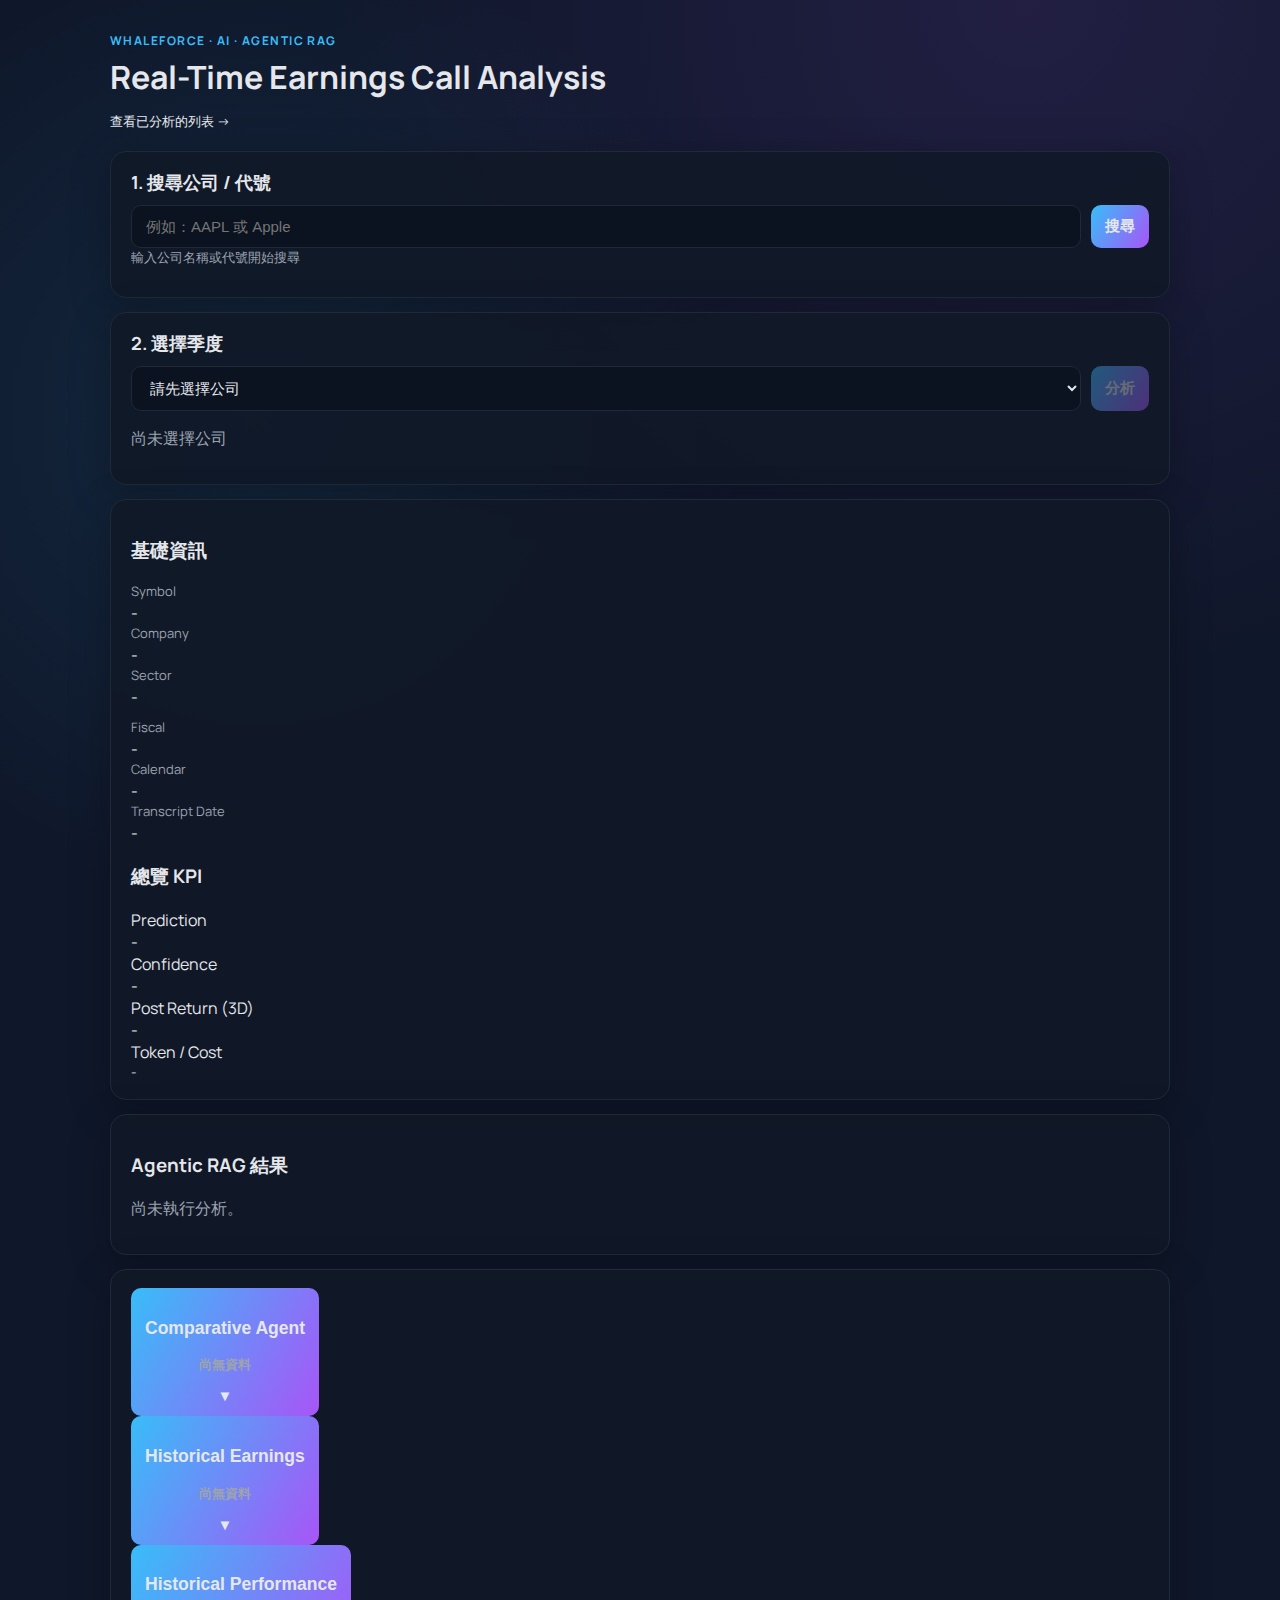
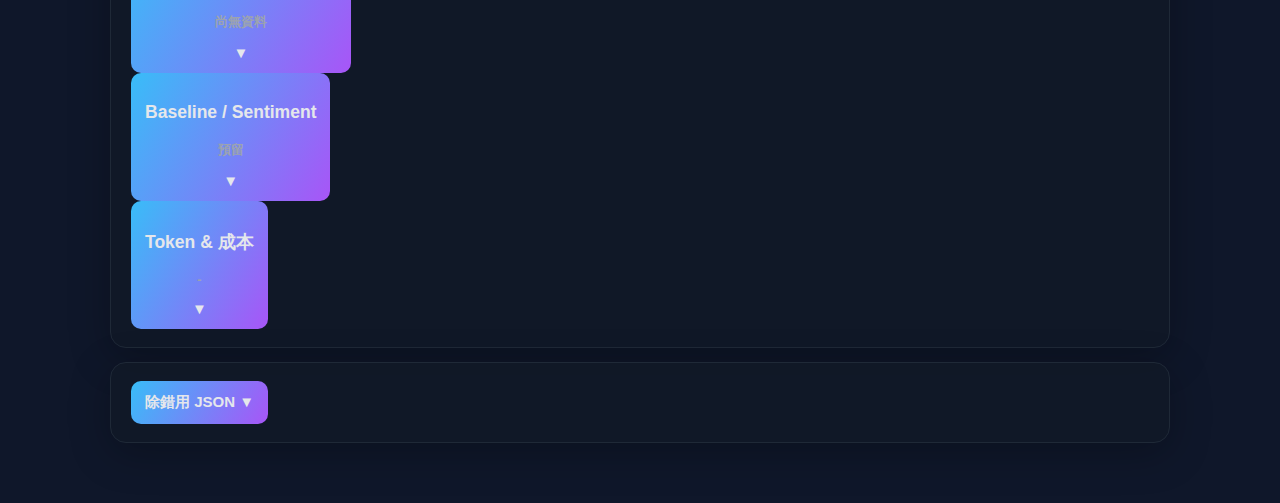
<file: static/index.html>
<!DOCTYPE html>
<html lang="zh-Hant">
  <head>
    <meta charset="UTF-8" />
    <meta name="viewport" content="width=device-width, initial-scale=1.0" />
    <title>Route B · Earnings Call Analysis</title>
    <link
      href="https://fonts.googleapis.com/css2?family=Manrope:wght@400;600;700&display=swap"
      rel="stylesheet"
    />
    <link rel="stylesheet" href="styles.css" />
  </head>
  <body>
    <div class="app-shell">
      <header class="hero">
        <p class="eyebrow">WHALEFORCE · AI · AGENTIC RAG</p>
        <h1>Real-Time Earnings Call Analysis</h1>
        <p class="lede"></p>
        <p class="muted small"><a class="link-light" href="calls.html">查看已分析的列表 →</a></p>
      </header>

      <div class="steps-grid">
        <section class="panel">
          <div class="panel-header">
            <h2>1. 搜尋公司 / 代號</h2>
          </div>
          <div class="search-row">
            <input id="search-input" type="text" placeholder="例如：AAPL 或 Apple" />
            <button id="search-btn">搜尋</button>
          </div>
          <div id="status" class="status-text"></div>
          <div id="results" class="results-list"></div>
        </section>

        <section class="panel">
          <div class="panel-header">
            <h2>2. 選擇季度</h2>
          </div>
          <div class="dates-row">
            <select id="dates-select">
              <option value="">請先選擇公司</option>
            </select>
            <button id="analyze-btn" disabled>分析</button>
          </div>
          <p id="selected-symbol" class="muted info-text">尚未選擇公司</p>
          <p id="dates-hint" class="muted small"></p>
        </section>
      </div>

      <section class="panel card-full">
        <div class="info-kpi-grid">
          <div>
            <h3>基礎資訊</h3>
            <div class="meta meta-split">
              <div class="meta-col">
                <div><span class="label">Symbol</span><span id="meta-symbol">-</span></div>
                <div><span class="label">Company</span><span id="meta-company">-</span></div>
                <div><span class="label">Sector</span><span id="meta-sector">-</span></div>
              </div>
              <div class="meta-col">
                <div><span class="label">Fiscal</span><span id="meta-fiscal">-</span></div>
                <div><span class="label">Calendar</span><span id="meta-calendar">-</span></div>
                <div><span class="label">Transcript Date</span><span id="meta-date">-</span></div>
              </div>
            </div>
          </div>
          <div>
            <h3>總覽 KPI</h3>
            <div class="kpi-grid">
              <div class="kpi-card">
                <span class="label">Prediction</span>
                <div id="kpi-pred" class="kpi-value">-</div>
              </div>
              <div class="kpi-card">
                <span class="label">Confidence</span>
                <div id="kpi-conf" class="kpi-value">-</div>
              </div>
              <div class="kpi-card">
                <span class="label">Post Return (3D)</span>
                <div id="kpi-return" class="kpi-value">-</div>
              </div>
              <div class="kpi-card">
                <span class="label">Token / Cost</span>
                <div id="kpi-cost" class="kpi-value small">-</div>
              </div>
            </div>
          </div>
        </div>
      </section>

      <section class="panel card-full">
        <h3>Agentic RAG 結果</h3>
        <div id="agentic-content" class="agentic">
          <p class="muted">尚未執行分析。</p>
        </div>
      </section>

      <section class="panel card-full detail-list">
        <div class="detail-card">
          <button class="detail-toggle" type="button" aria-expanded="false" data-target="detail-cmp">
            <div>
              <h3>Comparative Agent</h3>
              <p id="detail-cmp-summary" class="muted small">尚無資料</p>
            </div>
            <span class="chevron">▼</span>
          </button>
          <div id="detail-cmp" class="detail-body" hidden>尚無資料</div>
        </div>
        <div class="detail-card">
          <button class="detail-toggle" type="button" aria-expanded="false" data-target="detail-hist">
            <div>
              <h3>Historical Earnings</h3>
              <p id="detail-hist-summary" class="muted small">尚無資料</p>
            </div>
            <span class="chevron">▼</span>
          </button>
          <div id="detail-hist" class="detail-body" hidden>尚無資料</div>
        </div>
        <div class="detail-card">
          <button class="detail-toggle" type="button" aria-expanded="false" data-target="detail-perf">
            <div>
              <h3>Historical Performance</h3>
              <p id="detail-perf-summary" class="muted small">尚無資料</p>
            </div>
            <span class="chevron">▼</span>
          </button>
          <div id="detail-perf" class="detail-body" hidden>尚無資料</div>
        </div>
        <div class="detail-card">
          <button class="detail-toggle" type="button" aria-expanded="false" data-target="detail-baseline">
            <div>
              <h3>Baseline / Sentiment</h3>
              <p id="detail-baseline-summary" class="muted small">預留</p>
            </div>
            <span class="chevron">▼</span>
          </button>
          <div id="detail-baseline" class="detail-body" hidden>預留</div>
        </div>
        <div class="detail-card">
          <button class="detail-toggle" type="button" aria-expanded="false" data-target="detail-tokens">
            <div>
              <h3>Token & 成本</h3>
              <p id="detail-tokens-summary" class="muted small">-</p>
            </div>
            <span class="chevron">▼</span>
          </button>
          <div id="detail-tokens" class="detail-body" hidden>-</div>
        </div>
      </section>

      <section class="panel collapsible">
        <button class="collapse-toggle" type="button" aria-expanded="false" aria-controls="debug-json">
          <span>除錯用 JSON</span>
          <span class="chevron">▼</span>
        </button>
        <div id="debug-json-wrap" class="collapse-body" hidden>
          <pre id="debug-json" class="debug-block">{}</pre>
        </div>
      </section>
    </div>

    <script src="script.js"></script>
  </body>
</html>
</file>
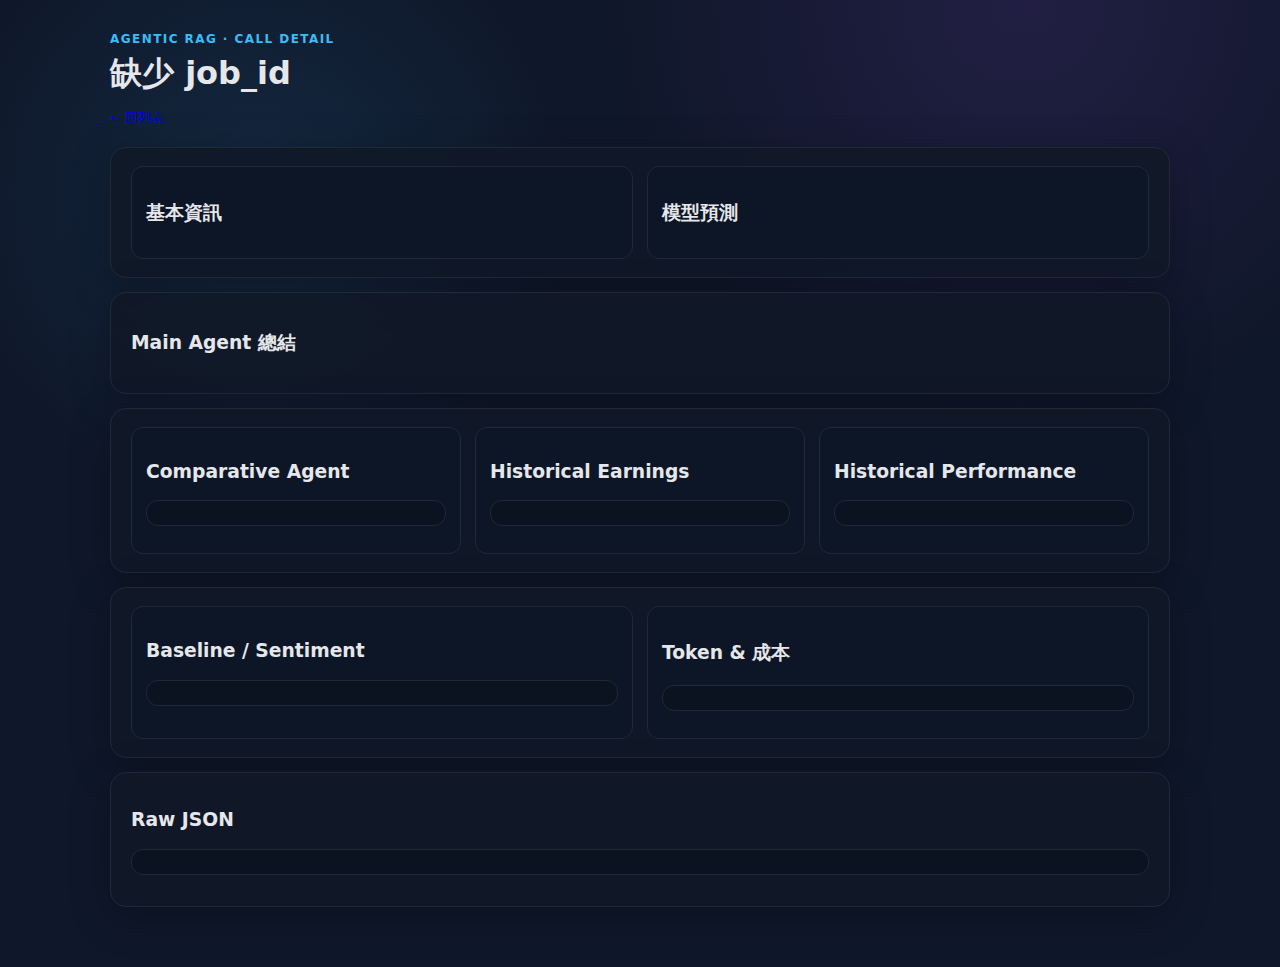
<file: static/call_detail.html>
<!DOCTYPE html>
<html lang="zh-Hant">
  <head>
    <meta charset="UTF-8" />
    <meta name="viewport" content="width=device-width, initial-scale=1.0" />
    <title>Earnings Call 詳情</title>
    <link rel="stylesheet" href="styles.css" />
  </head>
  <body>
    <div class="app-shell">
      <header class="hero">
        <p class="eyebrow">Agentic RAG · Call Detail</p>
        <h1 id="title">載入中...</h1>
        <p class="muted small"><a href="calls.html">← 回列表</a></p>
      </header>

      <section class="panel grid">
        <div class="card">
          <h3>基本資訊</h3>
          <div class="meta" id="meta-basic"></div>
        </div>
        <div class="card">
          <h3>模型預測</h3>
          <div class="meta" id="meta-pred"></div>
        </div>
      </section>

      <section class="panel">
        <h3>Main Agent 總結</h3>
        <div id="main-summary" class="agentic"></div>
      </section>

      <section class="panel grid">
        <div class="card">
          <h3>Comparative Agent</h3>
          <pre id="cmp" class="debug-block"></pre>
        </div>
        <div class="card">
          <h3>Historical Earnings</h3>
          <pre id="hist" class="debug-block"></pre>
        </div>
        <div class="card">
          <h3>Historical Performance</h3>
          <pre id="perf" class="debug-block"></pre>
        </div>
      </section>

      <section class="panel grid">
        <div class="card">
          <h3>Baseline / Sentiment</h3>
          <pre id="baseline" class="debug-block"></pre>
        </div>
        <div class="card">
          <h3>Token & 成本</h3>
          <pre id="tokens" class="debug-block"></pre>
        </div>
      </section>

      <section class="panel">
        <h3>Raw JSON</h3>
        <pre id="raw-json" class="debug-block"></pre>
      </section>
    </div>
    <script src="call_detail.js"></script>
  </body>
</html>
</file>
<file: static/styles.css>
:root {
  --bg: #0f172a;
  --card: #111827;
  --muted: #9ca3af;
  --accent: #38bdf8;
  --accent-2: #a855f7;
  --text: #e5e7eb;
  --border: #1f2937;
  --success: #22c55e;
}

*,
*::before,
*::after {
  box-sizing: border-box;
}

body {
  margin: 0;
  background: radial-gradient(circle at 20% 20%, rgba(56, 189, 248, 0.1), transparent 25%),
    radial-gradient(circle at 80% 0%, rgba(168, 85, 247, 0.12), transparent 30%),
    var(--bg);
  color: var(--text);
  font-family: "Manrope", system-ui, -apple-system, BlinkMacSystemFont, "Segoe UI", sans-serif;
  min-height: 100vh;
}

.app-shell {
  max-width: 1100px;
  margin: 0 auto;
  padding: 32px 20px 60px;
}

.hero {
  margin-bottom: 20px;
}

.eyebrow {
  text-transform: uppercase;
  letter-spacing: 0.12em;
  color: var(--accent);
  font-weight: 700;
  margin: 0 0 6px;
  font-size: 12px;
}

h1 {
  margin: 0 0 8px;
  font-size: 32px;
}

.lede {
  margin: 0;
  color: var(--muted);
  max-width: 760px;
  line-height: 1.5;
}

.panel {
  background: rgba(17, 24, 39, 0.9);
  border: 1px solid var(--border);
  border-radius: 16px;
  padding: 18px 20px;
  margin-top: 14px;
  box-shadow: 0 10px 40px rgba(0, 0, 0, 0.25);
}

.panel-header {
  display: flex;
  align-items: center;
  justify-content: space-between;
  gap: 12px;
  margin-bottom: 10px;
}

h2 {
  margin: 0;
  font-size: 18px;
}

.muted {
  color: var(--muted);
}

.link-light {
  color: var(--text);
  text-decoration: none;
}

.link-light:hover {
  text-decoration: underline;
}

.small {
  font-size: 13px;
}

.search-row,
.dates-row {
  display: grid;
  grid-template-columns: 1fr auto;
  gap: 10px;
}

input,
select,
button {
  border-radius: 10px;
  border: 1px solid var(--border);
  background: #0b1220;
  color: var(--text);
  padding: 12px 14px;
  font-size: 15px;
}

button {
  background: linear-gradient(120deg, var(--accent), var(--accent-2));
  border: none;
  font-weight: 700;
  cursor: pointer;
  transition: transform 0.05s ease, box-shadow 0.2s ease;
}

button:disabled {
  opacity: 0.4;
  cursor: not-allowed;
  box-shadow: none;
}

button:not(:disabled):hover {
  box-shadow: 0 10px 30px rgba(56, 189, 248, 0.25);
}

button:not(:disabled):active {
  transform: translateY(1px);
}

.results-list {
  margin-top: 12px;
  display: grid;
  gap: 8px;
}

.result-item {
  border: 1px solid var(--border);
  border-radius: 12px;
  padding: 10px 12px;
  display: flex;
  justify-content: space-between;
  align-items: center;
  background: #0c1423;
}

.result-item .info {
  display: flex;
  flex-direction: column;
  gap: 3px;
}

.result-item .title {
  font-weight: 700;
}

.chip {
  background: rgba(56, 189, 248, 0.12);
  color: var(--accent);
  border-radius: 8px;
  padding: 4px 8px;
  font-size: 12px;
  border: 1px solid rgba(56, 189, 248, 0.3);
}

.grid {
  display: grid;
  gap: 14px;
  grid-template-columns: repeat(auto-fit, minmax(260px, 1fr));
}

.card {
  border: 1px solid var(--border);
  border-radius: 12px;
  padding: 14px;
  background: #0d1626;
}

.meta {
  display: grid;
  gap: 10px;
}

.meta .label {
  display: block;
  color: var(--muted);
  font-size: 13px;
  margin-bottom: 2px;
}

.table-wrapper {
  overflow-x: auto;
}

table {
  width: 100%;
  border-collapse: collapse;
}

th,
td {
  border-bottom: 1px solid var(--border);
  padding: 10px 8px;
  text-align: left;
}

th {
  color: var(--muted);
  font-weight: 700;
  font-size: 14px;
}

.secondary {
  background: #0f172a;
  border: 1px solid var(--border);
}

.agentic h4 {
  margin: 8px 0 4px;
}

.agentic ul {
  padding-left: 18px;
  margin: 6px 0 0;
  color: var(--text);
}

.debug-block {
  background: #0b1220;
  color: #a5b4fc;
  border-radius: 12px;
  padding: 12px;
  border: 1px solid var(--border);
  overflow-x: auto;
}

#status {
  font-size: 13px;
  color: var(--muted);
}

.badge {
  display: inline-flex;
  align-items: center;
  gap: 6px;
  font-size: 12px;
  padding: 4px 8px;
  border-radius: 8px;
  background: rgba(34, 197, 94, 0.15);
  border: 1px solid rgba(34, 197, 94, 0.4);
  color: var(--success);
  font-weight: 700;
}

@media (max-width: 640px) {
  .search-row,
  .dates-row {
    grid-template-columns: 1fr;
  }

  .panel-header {
    flex-direction: column;
    align-items: flex-start;
  }
}
</file>
